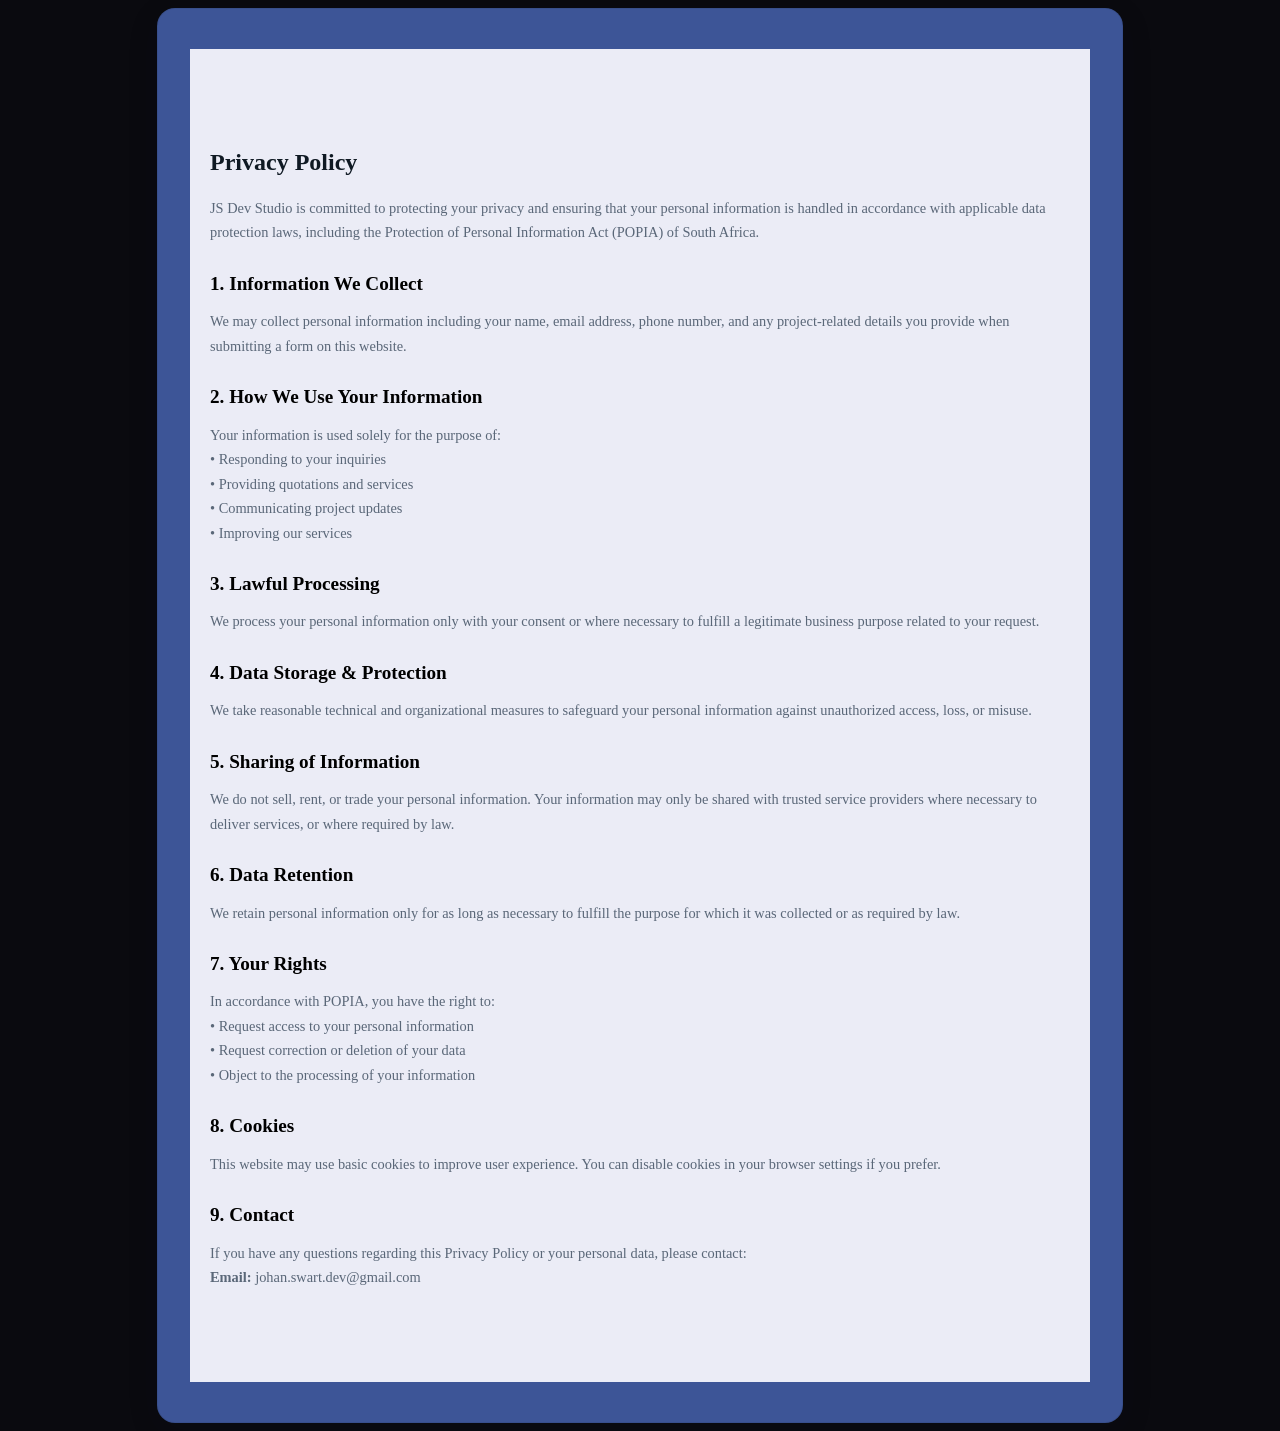
<file: privacy/privacy.html>
<!DOCTYPE html>
<html lang="en">
<head>
  <meta charset="UTF-8" />
  <meta name="viewport" content="width=device-width, initial-scale=1.0" />
  <link rel="stylesheet" href="../css/style.css" />
</head>
<body>
<section id="privacy" class="legal-container">
    <div class="legal-section">
      <h2>Privacy Policy</h2>
      <p>
        JS Dev Studio is committed to protecting your privacy and ensuring that your personal information is handled in accordance with applicable data protection laws, including the Protection of Personal Information Act (POPIA) of South Africa.
      </p>

      <h3>1. Information We Collect</h3>
      <p>
        We may collect personal information including your name, email address, phone number, and any project-related details you provide when submitting a form on this website.
      </p>

      <h3>2. How We Use Your Information</h3>
      <p>
        Your information is used solely for the purpose of:
       <br>• Responding to your inquiries
       <br>• Providing quotations and services
       <br>• Communicating project updates
       <br>• Improving our services
      </p>

      <h3>3. Lawful Processing</h3>
      <p>
        We process your personal information only with your consent or where necessary to fulfill a legitimate business purpose related to your request.
      </p>

      <h3>4. Data Storage & Protection</h3>
      <p>
        We take reasonable technical and organizational measures to safeguard your personal information against unauthorized access, loss, or misuse.
      </p>

      <h3>5. Sharing of Information</h3>
      <p>
        We do not sell, rent, or trade your personal information. Your information may only be shared with trusted service providers where necessary to deliver services, or where required by law.
      </p>

      <h3>6. Data Retention</h3>
      <p>
        We retain personal information only for as long as necessary to fulfill the purpose for which it was collected or as required by law.
      </p>

      <h3>7. Your Rights</h3>
      <p>
        In accordance with POPIA, you have the right to:
       <br>• Request access to your personal information
       <br>• Request correction or deletion of your data
       <br>• Object to the processing of your information
      </p>

      <h3>8. Cookies</h3>
      <p>
        This website may use basic cookies to improve user experience. You can disable cookies in your browser settings if you prefer.
      </p>

      <h3>9. Contact</h3>
      <p>
        If you have any questions regarding this Privacy Policy or your personal data, please contact:
       <br><strong>Email:</strong> johan.swart.dev@gmail.com
      </p>

    </div>
  </section>

</body>
</html>
</file>
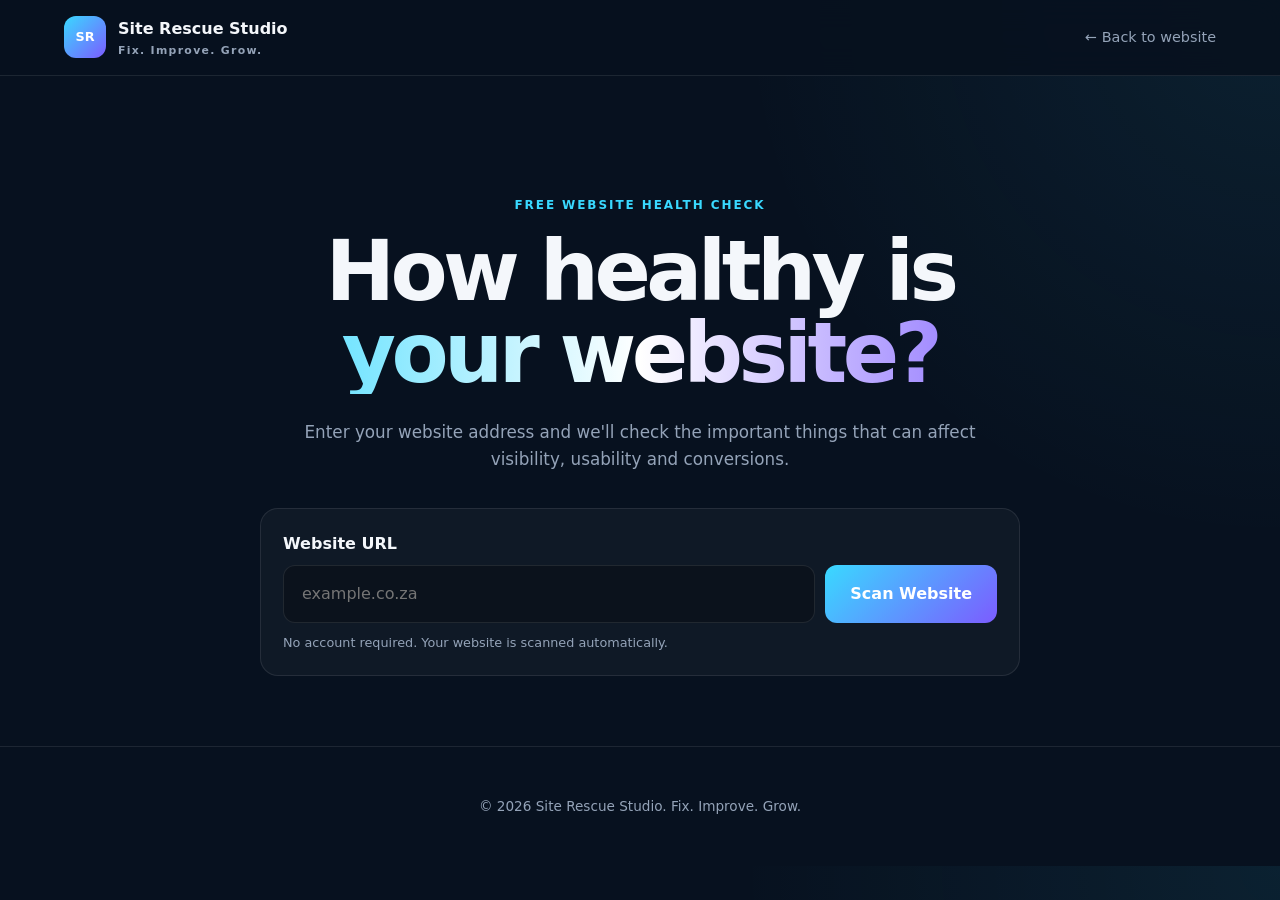
<file: Site Rescue Studio/scanner.html>
<!DOCTYPE html>
<html lang="en">
<head>
  <meta charset="UTF-8">

  <meta
    name="viewport"
    content="width=device-width, initial-scale=1.0"
  >

  <title>Free Website Health Check | Site Rescue Studio</title>

  <meta
    name="description"
    content="Run a free website health check with Site Rescue Studio. Discover SEO, mobile, accessibility, technical and business website issues."
  >

  <link
    rel="stylesheet"
    href="css/scanner.css"
  >
</head>

<body>

  <header class="scanner-header">

    <a
      href="index.html"
      class="brand"
    >
      <span class="brand-mark">SR</span>

      <span>
        Site Rescue Studio
        <small>Fix. Improve. Grow.</small>
      </span>
    </a>

    <a
      href="index.html"
      class="back-link"
    >
      ← Back to website
    </a>

  </header>


  <main>

    <section class="scanner-hero">

      <div class="eyebrow">
        FREE WEBSITE HEALTH CHECK
      </div>

      <h1>
        How healthy is
        <span>your website?</span>
      </h1>

      <p>
        Enter your website address and we'll check
        the important things that can affect
        visibility, usability and conversions.
      </p>


      <form
        id="scannerForm"
        class="scanner-form"
      >

        <label for="websiteUrl">
          Website URL
        </label>

        <div class="url-row">

          <input
            id="websiteUrl"
            name="websiteUrl"
            type="text"
            placeholder="example.co.za"
            autocomplete="url"
            required
          >

          <button
            type="submit"
            id="scanButton"
          >
            <span id="scanButtonText">
              Scan Website
            </span>

            <span
              id="scanSpinner"
              class="spinner"
              hidden
            ></span>
          </button>

        </div>

        <p class="form-note">
          No account required. Your website is scanned
          automatically.
        </p>

      </form>


      <div
        id="scannerError"
        class="scanner-error"
        hidden
      ></div>

    </section>


    <section
      id="results"
      class="results"
      hidden
    >

      <div class="results-header">

        <div>

          <div class="eyebrow">
            SCAN COMPLETE
          </div>

          <h2>
            Website Health Report
          </h2>

          <p id="scannedUrl"></p>

        </div>

        <button
          id="newScanButton"
          class="secondary-button"
        >
          Scan Another Website
        </button>

      </div>


      <div class="score-grid">

        <article class="score-card overall">

          <div class="score-label">
            Overall
          </div>

          <div
            id="overallScore"
            class="score-number"
          >
            —
          </div>

          <div
            id="overallLabel"
            class="score-status"
          >
            —
          </div>

        </article>


        <article class="score-card">

          <div class="score-label">
            SEO
          </div>

          <div
            id="seoScore"
            class="score-number"
          >
            —
          </div>

        </article>


        <article class="score-card">

          <div class="score-label">
            Mobile
          </div>

          <div
            id="mobileScore"
            class="score-number"
          >
            —
          </div>

        </article>


        <article class="score-card">

          <div class="score-label">
            Accessibility
          </div>

          <div
            id="accessibilityScore"
            class="score-number"
          >
            —
          </div>

        </article>


        <article class="score-card">

          <div class="score-label">
            Technical
          </div>

          <div
            id="technicalScore"
            class="score-number"
          >
            —
          </div>

        </article>


        <article class="score-card">

          <div class="score-label">
            Business
          </div>

          <div
            id="businessScore"
            class="score-number"
          >
            —
          </div>

        </article>


        <article class="score-card">

            <div class="score-label">
              Performance
            </div>
          
            <div
              id="performanceScore"
              class="score-number"
            >
              —
            </div>
          
        </article>

      </div>


      <section class="issues-section">

        <div class="section-heading">

          <div class="eyebrow">
            PRIORITY FINDINGS
          </div>

          <h2>
            What should be fixed?
          </h2>

        </div>

        <div
          id="issuesList"
          class="issues-list"
        ></div>

      </section>

      <section
        id="recommendationsSection"
        class="scanner-section recommendations-section"
        hidden
      >
        <div class="section-label">
          SITE RESCUE RECOMMENDATIONS
        </div>

        <h2 class="section-title">
          What should you do next?
        </h2>

        <p class="section-text">
          Based on the results of your website health check,
          we've identified practical improvements that can
          strengthen your website's visibility, usability
          and ability to generate enquiries.
        </p>

        <div
          id="recommendationsList"
          class="recommendations-list"
        ></div>
      </section>

      <div
        class="report-action"
        id="reportAction"
        hidden
      >

        <button
          type="button"
          id="downloadReportButton"
          class="primary-button"
        >

          <span id="downloadReportText">
            Download Website Rescue Report
          </span>

          <span
            id="downloadReportSpinner"
            hidden
          >
            Generating Report...
          </span>

        </button>

        <p class="report-note">
          Get a professional summary of your website health,
          findings and recommended improvements.
        </p>

      </div>


      <section class="details-section">

        <div class="section-heading">

          <div class="eyebrow">
            DETAILED CHECKS
          </div>

          <h2>
            Website health breakdown
          </h2>

        </div>


        <div
          id="checkSections"
          class="check-sections"
        ></div>

        <div
          id="performanceDetails"
          class="performance-details"
        ></div>

      </section>


      <section class="business-cta">

        <div>

          <div class="eyebrow">
            NEED HELP?
          </div>

          <h2>
            We can fix the problems for you.
          </h2>

          <p>
            Your free scan identifies the problems.
            Site Rescue Studio can help turn those
            findings into a faster, clearer and
            more effective website.
          </p>

        </div>

        <a
          href="index.html#contact"
          class="primary-button"
        >
          Request Website Rescue
        </a>

      </section>

    </section>

  </main>


  <footer>

    <p>
      © 2026 Site Rescue Studio.
      Fix. Improve. Grow.
    </p>

  </footer>


  <script src="js/scanner.js"></script>

</body>
</html>
</file>
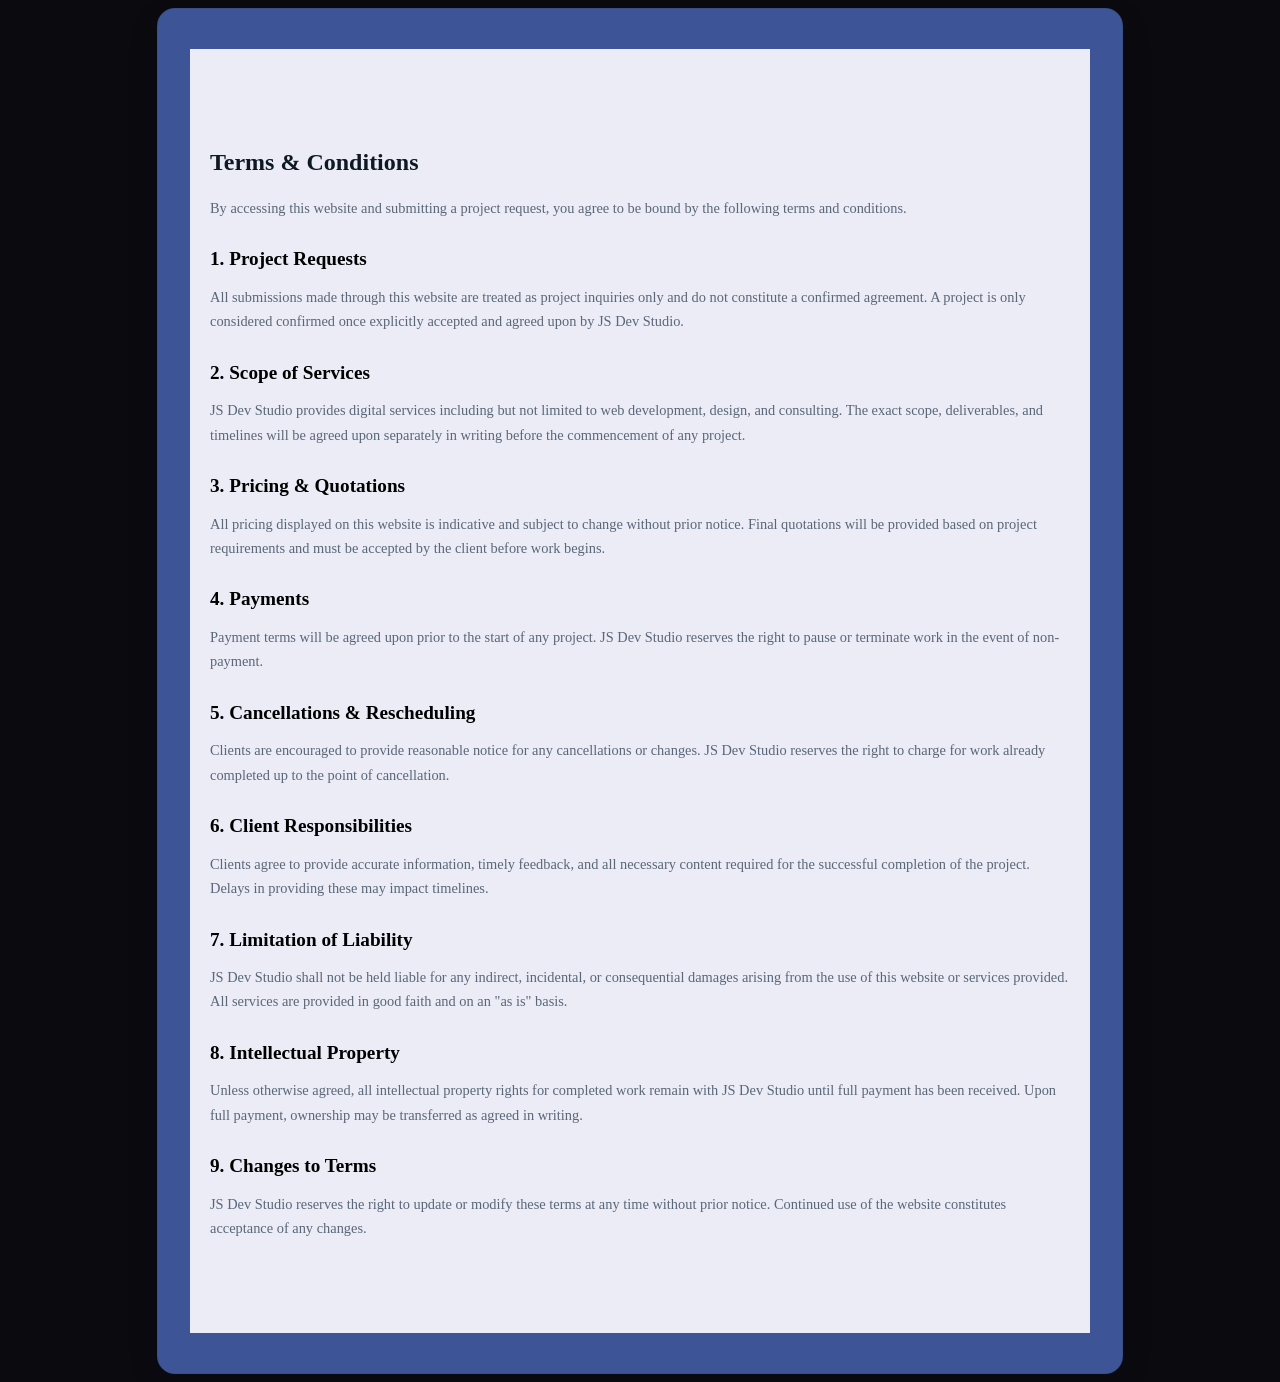
<file: terms/terms.html>
<!DOCTYPE html>
<html lang="en">
<head>
  <meta charset="UTF-8" />
  <meta name="viewport" content="width=device-width, initial-scale=1.0" />
  <link rel="stylesheet" href="../css/style.css" />
</head>
<body>
<section id="terms" class="legal-container">
  <div class="legal-section ">
    <h2>Terms & Conditions</h2>
    <p>
      By accessing this website and submitting a project request, you agree to be bound by the following terms and conditions.
    </p>

    <h3>1. Project Requests</h3>
    <p>
      All submissions made through this website are treated as project inquiries only and do not constitute a confirmed agreement. A project is only considered confirmed once explicitly accepted and agreed upon by JS Dev Studio.
    </p>

    <h3>2. Scope of Services</h3>
    <p>
      JS Dev Studio provides digital services including but not limited to web development, design, and consulting. The exact scope, deliverables, and timelines will be agreed upon separately in writing before the commencement of any project.
    </p>

    <h3>3. Pricing & Quotations</h3>
    <p>
      All pricing displayed on this website is indicative and subject to change without prior notice. Final quotations will be provided based on project requirements and must be accepted by the client before work begins.
    </p>

    <h3>4. Payments</h3>
    <p>
      Payment terms will be agreed upon prior to the start of any project. JS Dev Studio reserves the right to pause or terminate work in the event of non-payment.
    </p>

    <h3>5. Cancellations & Rescheduling</h3>
    <p>
      Clients are encouraged to provide reasonable notice for any cancellations or changes. JS Dev Studio reserves the right to charge for work already completed up to the point of cancellation.
    </p>

    <h3>6. Client Responsibilities</h3>
    <p>
      Clients agree to provide accurate information, timely feedback, and all necessary content required for the successful completion of the project. Delays in providing these may impact timelines.
    </p>

    <h3>7. Limitation of Liability</h3>
    <p>
      JS Dev Studio shall not be held liable for any indirect, incidental, or consequential damages arising from the use of this website or services provided. All services are provided in good faith and on an "as is" basis.
    </p>

    <h3>8. Intellectual Property</h3>
    <p>
      Unless otherwise agreed, all intellectual property rights for completed work remain with JS Dev Studio until full payment has been received. Upon full payment, ownership may be transferred as agreed in writing.
    </p>

    <h3>9. Changes to Terms</h3>
    <p>
      JS Dev Studio reserves the right to update or modify these terms at any time without prior notice. Continued use of the website constitutes acceptance of any changes.
    </p>

  </div>
</section>

</body>
</html>
</file>
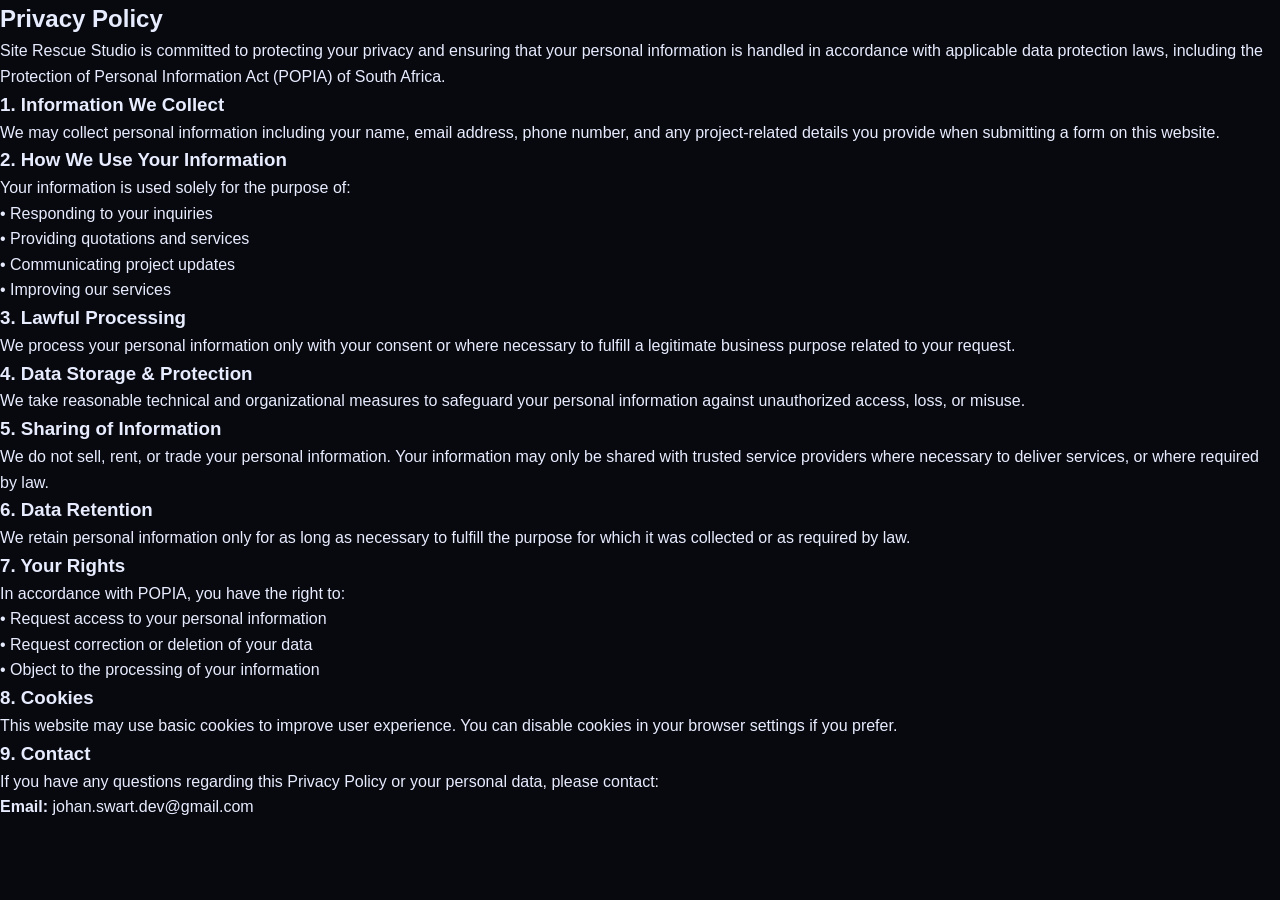
<file: Site Rescue Studio/privacy/privacy.html>
<!DOCTYPE html>
<html lang="en">
<head>
  <meta charset="UTF-8" />
  <meta name="viewport" content="width=device-width, initial-scale=1.0" />
  <link rel="stylesheet" href="../css/style.css" />
</head>
<body>
<section id="privacy" class="legal-container">
    <div class="legal-section">
      <h2>Privacy Policy</h2>
      <p>
        Site Rescue Studio is committed to protecting your privacy and ensuring that your personal information is handled in accordance with applicable data protection laws, including the Protection of Personal Information Act (POPIA) of South Africa.
      </p>

      <h3>1. Information We Collect</h3>
      <p>
        We may collect personal information including your name, email address, phone number, and any project-related details you provide when submitting a form on this website.
      </p>

      <h3>2. How We Use Your Information</h3>
      <p>
        Your information is used solely for the purpose of:
       <br>• Responding to your inquiries
       <br>• Providing quotations and services
       <br>• Communicating project updates
       <br>• Improving our services
      </p>

      <h3>3. Lawful Processing</h3>
      <p>
        We process your personal information only with your consent or where necessary to fulfill a legitimate business purpose related to your request.
      </p>

      <h3>4. Data Storage & Protection</h3>
      <p>
        We take reasonable technical and organizational measures to safeguard your personal information against unauthorized access, loss, or misuse.
      </p>

      <h3>5. Sharing of Information</h3>
      <p>
        We do not sell, rent, or trade your personal information. Your information may only be shared with trusted service providers where necessary to deliver services, or where required by law.
      </p>

      <h3>6. Data Retention</h3>
      <p>
        We retain personal information only for as long as necessary to fulfill the purpose for which it was collected or as required by law.
      </p>

      <h3>7. Your Rights</h3>
      <p>
        In accordance with POPIA, you have the right to:
       <br>• Request access to your personal information
       <br>• Request correction or deletion of your data
       <br>• Object to the processing of your information
      </p>

      <h3>8. Cookies</h3>
      <p>
        This website may use basic cookies to improve user experience. You can disable cookies in your browser settings if you prefer.
      </p>

      <h3>9. Contact</h3>
      <p>
        If you have any questions regarding this Privacy Policy or your personal data, please contact:
       <br><strong>Email:</strong> johan.swart.dev@gmail.com
      </p>

    </div>
  </section>

</body>
</html>
</file>
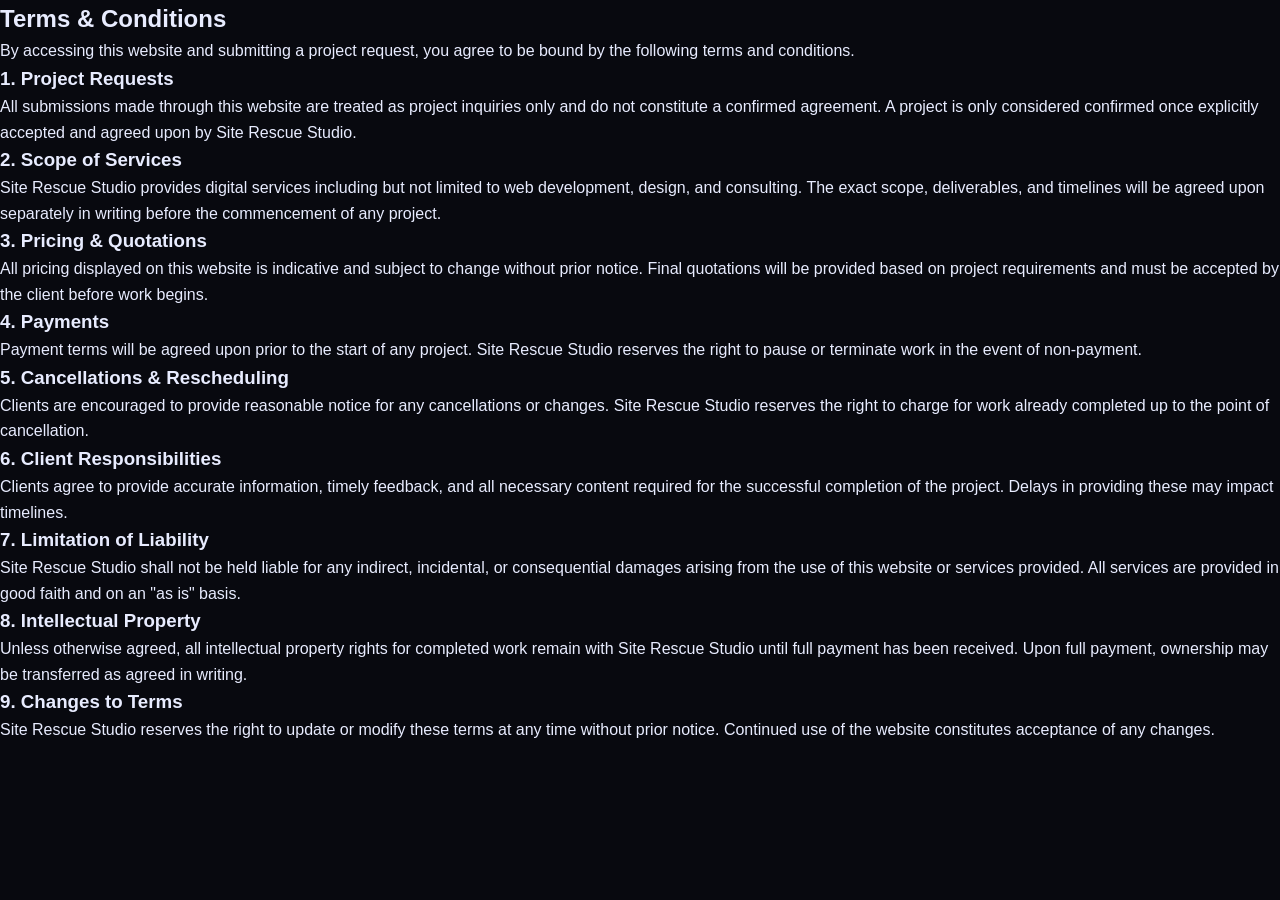
<file: Site Rescue Studio/terms/terms.html>
<!DOCTYPE html>
<html lang="en">
<head>
  <meta charset="UTF-8" />
  <meta name="viewport" content="width=device-width, initial-scale=1.0" />
  <link rel="stylesheet" href="../css/style.css" />
</head>
<body>
<section id="terms" class="legal-container">
  <div class="legal-section ">
    <h2>Terms & Conditions</h2>
    <p>
      By accessing this website and submitting a project request, you agree to be bound by the following terms and conditions.
    </p>

    <h3>1. Project Requests</h3>
    <p>
      All submissions made through this website are treated as project inquiries only and do not constitute a confirmed agreement. A project is only considered confirmed once explicitly accepted and agreed upon by Site Rescue Studio.
    </p>

    <h3>2. Scope of Services</h3>
    <p>
      Site Rescue Studio provides digital services including but not limited to web development, design, and consulting. The exact scope, deliverables, and timelines will be agreed upon separately in writing before the commencement of any project.
    </p>

    <h3>3. Pricing & Quotations</h3>
    <p>
      All pricing displayed on this website is indicative and subject to change without prior notice. Final quotations will be provided based on project requirements and must be accepted by the client before work begins.
    </p>

    <h3>4. Payments</h3>
    <p>
      Payment terms will be agreed upon prior to the start of any project. Site Rescue Studio reserves the right to pause or terminate work in the event of non-payment.
    </p>

    <h3>5. Cancellations & Rescheduling</h3>
    <p>
      Clients are encouraged to provide reasonable notice for any cancellations or changes. Site Rescue Studio reserves the right to charge for work already completed up to the point of cancellation.
    </p>

    <h3>6. Client Responsibilities</h3>
    <p>
      Clients agree to provide accurate information, timely feedback, and all necessary content required for the successful completion of the project. Delays in providing these may impact timelines.
    </p>

    <h3>7. Limitation of Liability</h3>
    <p>
      Site Rescue Studio shall not be held liable for any indirect, incidental, or consequential damages arising from the use of this website or services provided. All services are provided in good faith and on an "as is" basis.
    </p>

    <h3>8. Intellectual Property</h3>
    <p>
      Unless otherwise agreed, all intellectual property rights for completed work remain with Site Rescue Studio until full payment has been received. Upon full payment, ownership may be transferred as agreed in writing.
    </p>

    <h3>9. Changes to Terms</h3>
    <p>
      Site Rescue Studio reserves the right to update or modify these terms at any time without prior notice. Continued use of the website constitutes acceptance of any changes.
    </p>

  </div>
</section>

</body>
</html>
</file>
<file: css/style.css>
:root {
  --bg:          #f7f7fdef;
  --dark-bg:     #0a0a0f;
  --surface:     #ffffff;
  --surface2:    #f0f4ff;
  --border:      rgba(0,0,0,0.08);
  --text:        #0f1923;
  --text-muted:  #5a6778;
  --text-inv:    #ffffff;
  --neon:        #5e86ee9d;
  --card-shadow: 0 8px 32px rgba(10,22,40,0.10);
  --card-hover:  0 20px 50px rgba(10,22,40,0.18);
  --radius:      12px;
  --radius-lg:   18px;
  --transition:  0.3s cubic-bezier(0.4,0,0.2,1);
}

body {
    background: var(--dark-bg);
}

.legal-section {
  padding: 80px 20px;
  background: var(--bg);
}

.legal-container {
  max-width: 900px;
  margin: auto;
  background: var(--neon);
  border: 1px solid var(--border);
  border-radius: var(--radius-lg);
  padding: 40px 32px;
  box-shadow: var(--card-shadow);
}

.legal-container h2 {
  margin-bottom: 20px;
  color: var(--text);
}

.legal-container h3 {
  margin-top: 28px;
  margin-bottom: 10px;
  font-size: 1.2rem;
  color: var(--blue);
}

.legal-container p {
  font-size: 0.9rem;
  color: var(--text-muted);
  line-height: 1.7;
  margin-bottom: 12px;
}

.legal-container ul {
  margin: 10px 0 20px;
  padding-left: 18px;
}

.legal-container li {
  font-size: 0.9rem;
  color: var(--text-muted);
  margin-bottom: 6px;
}

.legal-container a {
  color: var(--blue);
  font-weight: 500;
}

.legal-container a:hover {
  text-decoration: underline;
}

/* Dark Mode */
.dark .legal-container {
  background: var(--surface);
}
</file>
<file: Site Rescue Studio/css/scanner.css>
:root {
  --bg: #07111f;
  --surface: #0d1a2b;
  --surface-2: #122238;
  --border: rgba(255,255,255,0.09);

  --text: #f4f7fb;
  --muted: #94a3b8;

  --accent: #39d9ff;
  --accent-2: #7c5cff;

  --success: #36d399;
  --warning: #fbbf24;
  --danger: #fb7185;

  --radius: 18px;
}

* {
  box-sizing: border-box;
}

html {
  scroll-behavior: smooth;
}

body {
  margin: 0;
  background:
    radial-gradient(
      circle at top right,
      rgba(57,217,255,0.08),
      transparent 35%
    ),
    var(--bg);

  color: var(--text);

  font-family:
    Inter,
    system-ui,
    -apple-system,
    BlinkMacSystemFont,
    "Segoe UI",
    sans-serif;

  line-height: 1.6;
}

a {
  color: inherit;
  text-decoration: none;
}

.scanner-header {
  min-height: 76px;

  display: flex;
  align-items: center;
  justify-content: space-between;

  padding:
    0
    clamp(20px, 5vw, 70px);

  border-bottom: 1px solid var(--border);

  background: rgba(7,17,31,0.9);

  backdrop-filter: blur(15px);
}

.brand {
  display: flex;
  align-items: center;
  gap: 12px;

  font-weight: 800;
}

.brand small {
  display: block;

  color: var(--muted);

  font-size: 0.68rem;

  letter-spacing: 0.12em;
}

.brand-mark {
  width: 42px;
  height: 42px;

  display: grid;
  place-items: center;

  border-radius: 12px;

  background:
    linear-gradient(
      135deg,
      var(--accent),
      var(--accent-2)
    );

  color: white;

  font-size: 0.8rem;
}

.back-link {
  color: var(--muted);

  font-size: 0.9rem;

  transition: 0.2s ease;
}

.back-link:hover {
  color: var(--text);
}

main {
  width: min(1180px, 92%);

  margin: 0 auto;
}

.scanner-hero {
  text-align: center;

  padding:
    clamp(70px, 10vw, 120px)
    0
    70px;
}

.eyebrow {
  color: var(--accent);

  font-size: 0.75rem;

  font-weight: 800;

  letter-spacing: 0.16em;
}

.scanner-hero h1 {
  max-width: 850px;

  margin:
    16px
    auto;

  font-size:
    clamp(2.5rem, 7vw, 5.2rem);

  line-height: 0.98;

  letter-spacing: -0.055em;
}

.scanner-hero h1 span {
  display: block;

  background:
    linear-gradient(
      90deg,
      var(--accent),
      #ffffff,
      var(--accent-2)
    );

  -webkit-background-clip: text;
  background-clip: text;

  color: transparent;
}

.scanner-hero > p {
  max-width: 680px;

  margin: 25px auto 35px;

  color: var(--muted);

  font-size: 1.05rem;
}

.scanner-form {
  max-width: 760px;

  margin: 0 auto;

  text-align: left;

  padding: 22px;

  background:
    rgba(255,255,255,0.035);

  border:
    1px solid var(--border);

  border-radius: var(--radius);
}

.scanner-form label {
  display: block;

  margin-bottom: 8px;

  font-weight: 700;
}

.url-row {
  display: flex;

  gap: 10px;
}

.url-row input {
  flex: 1;

  min-width: 0;

  height: 58px;

  padding: 0 18px;

  border:
    1px solid var(--border);

  border-radius: 12px;

  background:
    rgba(0,0,0,0.25);

  color: var(--text);

  font: inherit;

  outline: none;
}

.url-row input:focus {
  border-color: var(--accent);

  box-shadow:
    0 0 0 3px
    rgba(57,217,255,0.1);
}

.url-row button,
.primary-button {
  min-height: 58px;

  padding: 0 25px;

  border: 0;

  border-radius: 12px;

  background:
    linear-gradient(
      135deg,
      var(--accent),
      var(--accent-2)
    );

  color: white;

  font: inherit;

  font-weight: 800;

  cursor: pointer;
}

.url-row button {
  min-width: 170px;
}

.url-row button:disabled {
  opacity: 0.65;

  cursor: wait;
}

.form-note {
  margin:
    10px 0
    0;

  color: var(--muted);

  font-size: 0.8rem;
}

.spinner {
  display: inline-block;

  width: 17px;
  height: 17px;

  margin-left: 8px;

  border:
    2px solid
    rgba(255,255,255,0.35);

  border-top-color: white;

  border-radius: 50%;

  animation:
    spin 0.7s linear infinite;

  vertical-align: middle;
}

@keyframes spin {
  to {
    transform: rotate(360deg);
  }
}

.scanner-error {
  max-width: 760px;

  margin: 18px auto 0;

  padding: 15px 18px;

  border:
    1px solid
    rgba(251,113,133,0.35);

  border-radius: 12px;

  background:
    rgba(251,113,133,0.08);

  color: #fecdd3;
}

.results {
  padding-bottom: 90px;
}

.results-header {
  display: flex;

  justify-content: space-between;

  align-items: flex-end;

  gap: 30px;

  margin-bottom: 30px;
}

.results-header h2,
.section-heading h2 {
  margin:
    7px 0
    0;

  font-size:
    clamp(1.8rem, 4vw, 2.8rem);

  line-height: 1.05;
}

#scannedUrl {
  margin: 10px 0 0;

  color: var(--muted);

  word-break: break-all;
}

.secondary-button {
  padding: 12px 18px;

  border:
    1px solid var(--border);

  border-radius: 10px;

  background:
    rgba(255,255,255,0.04);

  color: var(--text);

  cursor: pointer;
}

.score-grid {
  display: grid;

  grid-template-columns:
    repeat(6, 1fr);

  gap: 14px;
}

.score-card {
  min-height: 150px;

  padding: 20px;

  border:
    1px solid var(--border);

  border-radius: var(--radius);

  background:
    linear-gradient(
      145deg,
      rgba(255,255,255,0.055),
      rgba(255,255,255,0.02)
    );
}

.score-card.overall {
  grid-column: span 2;

  background:
    linear-gradient(
      145deg,
      rgba(57,217,255,0.13),
      rgba(124,92,255,0.09)
    );
}

.score-label {
  color: var(--muted);

  font-size: 0.78rem;

  text-transform: uppercase;

  letter-spacing: 0.1em;

  font-weight: 800;
}

.score-number {
  margin-top: 10px;

  font-size: 3rem;

  font-weight: 900;

  line-height: 1;
}

.score-status {
  margin-top: 10px;

  color: var(--accent);

  font-weight: 700;
}

.issues-section,
.details-section {
  margin-top: 70px;
}

.section-heading {
  margin-bottom: 25px;
}

.issues-list {
  display: grid;

  gap: 12px;
}

.issue {
  display: flex;

  align-items: flex-start;

  gap: 15px;

  padding: 18px;

  border:
    1px solid var(--border);

  border-radius: 14px;

  background:
    rgba(255,255,255,0.025);
}

.issue-icon {
  width: 34px;
  height: 34px;

  flex: 0 0 34px;

  display: grid;
  place-items: center;

  border-radius: 10px;

  font-weight: 900;
}

.issue.fail .issue-icon {
  background:
    rgba(251,113,133,0.12);

  color: var(--danger);
}

.issue.warning .issue-icon {
  background:
    rgba(251,191,36,0.12);

  color: var(--warning);
}

.issue h3 {
  margin: 0 0 3px;

  font-size: 1rem;
}

.issue p {
  margin: 0;

  color: var(--muted);

  font-size: 0.9rem;
}

.check-sections {
  display: grid;

  gap: 25px;
}

.check-section {
  padding: 25px;

  border:
    1px solid var(--border);

  border-radius: var(--radius);

  background:
    rgba(255,255,255,0.025);
}

.check-section h3 {
  margin-top: 0;
}

.check {
  display: flex;

  justify-content: space-between;

  align-items: center;

  gap: 20px;

  padding:
    15px 0;

  border-top:
    1px solid var(--border);
}

.check-info strong {
  display: block;
}

.check-info span {
  display: block;

  margin-top: 3px;

  color: var(--muted);

  font-size: 0.85rem;
}

.check-status {
  flex-shrink: 0;

  padding:
    5px 10px;

  border-radius: 999px;

  font-size: 0.72rem;

  font-weight: 800;

  text-transform: uppercase;
}

.check-status.pass {
  background:
    rgba(54,211,153,0.1);

  color: var(--success);
}

.check-status.warning {
  background:
    rgba(251,191,36,0.1);

  color: var(--warning);
}

.check-status.fail {
  background:
    rgba(251,113,133,0.1);

  color: var(--danger);
}

.business-cta {
  display: flex;

  align-items: center;

  justify-content: space-between;

  gap: 30px;

  margin-top: 70px;

  padding: 35px;

  border:
    1px solid var(--border);

  border-radius: var(--radius);

  background:
    linear-gradient(
      135deg,
      rgba(57,217,255,0.08),
      rgba(124,92,255,0.08)
    );
}

.business-cta h2 {
  margin: 7px 0;

  font-size: 1.8rem;
}

.business-cta p {
  max-width: 650px;

  margin: 0;

  color: var(--muted);
}

footer {
  padding: 35px 20px;

  border-top:
    1px solid var(--border);

  color: var(--muted);

  text-align: center;

  font-size: 0.85rem;
}

[hidden] {
  display: none !important;
}

@media (max-width: 900px) {

  .score-grid {
    grid-template-columns:
      repeat(3, 1fr);
  }

  .score-card.overall {
    grid-column: span 3;
  }

}

@media (max-width: 650px) {

  .scanner-header {
    min-height: 68px;
  }

  .back-link {
    display: none;
  }

  .url-row {
    flex-direction: column;
  }

  .url-row button {
    width: 100%;
  }

  .score-grid {
    grid-template-columns:
      repeat(2, 1fr);
  }

  .score-card.overall {
    grid-column: span 2;
  }

  .results-header,
  .business-cta {
    flex-direction: column;

    align-items: stretch;
  }

  .check {
    align-items: flex-start;

    flex-direction: column;
  }

  .recommendations-section {
  margin-top: 3rem;
}

.recommendations-list {
  display: grid;
  gap: 1rem;
  margin-top: 1.5rem;
}

.recommendation-card {
  padding: 1.5rem;
  border: 1px solid rgba(255, 255, 255, 0.1);
  border-radius: 16px;
  background: rgba(255, 255, 255, 0.03);
}

.recommendation-header {
  margin-bottom: 1.25rem;
}

.recommendation-header h3 {
  margin: 0.5rem 0 0;
}

.recommendation-severity {
  display: inline-block;
  font-size: 0.75rem;
  font-weight: 700;
  letter-spacing: 0.08em;
}

.recommendation-content {
  display: grid;
  gap: 1rem;
}

.recommendation-block strong {
  display: block;
  margin-bottom: 0.35rem;
}

.recommendation-block p {
  margin: 0;
  line-height: 1.6;
}

.recommendation-service {
  display: flex;
  flex-wrap: wrap;
  gap: 0.5rem;
  align-items: center;
  padding-top: 1rem;
  margin-top: 0.5rem;
  border-top: 1px solid rgba(255, 255, 255, 0.08);
}

.recommendation-service span {
  opacity: 0.7;
}

.recommendation-high {
  border-color: rgba(255, 100, 100, 0.35);
}

.recommendation-medium {
  border-color: rgba(255, 200, 80, 0.25);
}

.recommendation-low {
  border-color: rgba(100, 180, 255, 0.25);
}

.report-action {
  margin-top: 2rem;
  padding: 1.5rem;
  text-align: center;
  border-radius: 16px;
  border: 1px solid rgba(255, 255, 255, 0.1);
}

.report-action button {
  cursor: pointer;
}

.report-note {
  margin: 0.75rem 0 0;
  font-size: 0.9rem;
  opacity: 0.7;
}

.report-action button:disabled {
  cursor: wait;
  opacity: 0.7;
}

}
</file>
<file: Site Rescue Studio/css/style.css>
/* =========================================================
   SITE RESCUE STUDIO
   Main stylesheet
   ========================================================= */


/* =========================================================
   RESET
   ========================================================= */

   * {
    margin: 0;
    padding: 0;
    box-sizing: border-box;
}


html {
    scroll-behavior: smooth;
    scroll-padding-top: 90px;
}


body {
    font-family:
        Inter,
        "Segoe UI",
        Roboto,
        Arial,
        sans-serif;

    background: #08090f;
    color: #e8ecff;

    overflow-x: hidden;

    line-height: 1.6;
}


body.contact-open {
    overflow: hidden;
}


img {
    max-width: 100%;
    display: block;
}


button,
input,
textarea,
select {
    font: inherit;
}


button {
    cursor: pointer;
}


a {
    color: inherit;
}


::selection {
    background: #00e5ff;
    color: #08090f;
}


/* =========================================================
   VARIABLES
   ========================================================= */

:root {

    --bg:
        #08090f;

    --bg-soft:
        #0d0f18;

    --card:
        #111421;

    --card-light:
        #161a29;

    --cyan:
        #00e5ff;

    --blue:
        #4f7cff;

    --purple:
        #a855f7;

    --pink:
        #ff3bd4;

    --text:
        #f2f5ff;

    --muted:
        #a8b0c8;

    --muted-dark:
        #747d98;

    --border:
        rgba(255, 255, 255, 0.09);

    --border-bright:
        rgba(0, 229, 255, 0.28);

    --gradient:
        linear-gradient(
            135deg,
            var(--cyan),
            var(--blue),
            var(--purple)
        );

    --gradient-text:
        linear-gradient(
            135deg,
            #00e5ff,
            #7c9cff,
            #d46bff
        );

    --shadow:
        0 20px 70px rgba(0, 0, 0, 0.35);

    --shadow-cyan:
        0 20px 70px rgba(0, 229, 255, 0.16);

    --radius:
        18px;

    --radius-lg:
        28px;

    --container:
        1180px;

    --transition:
        0.3s ease;

}


/* =========================================================
   UTILITIES
   ========================================================= */

.container {
    width: min(
        calc(100% - 40px),
        var(--container)
    );

    margin-inline: auto;
}


.sr-only {
    position: absolute;
    width: 1px;
    height: 1px;
    padding: 0;
    margin: -1px;
    overflow: hidden;
    clip: rect(0, 0, 0, 0);
    white-space: nowrap;
    border: 0;
}


.section-label {
    display: inline-block;

    margin-bottom: 1rem;

    color: var(--cyan);

    font-size: 0.78rem;
    font-weight: 800;

    letter-spacing: 0.16em;
    text-transform: uppercase;
}


.section-header {
    max-width: 800px;

    margin: 0 auto 4rem;

    text-align: center;
}


.section-title {
    font-size: clamp(
        2.2rem,
        5vw,
        3.6rem
    );

    line-height: 1.1;

    font-weight: 900;

    margin-bottom: 1rem;

    background: var(--gradient-text);

    -webkit-background-clip: text;
    background-clip: text;

    color: transparent;
}


.section-title.left {
    text-align: left;
}


.section-title span {
    display: block;
}


.section-subtitle {
    color: var(--muted);

    font-size: 1.08rem;

    max-width: 700px;

    margin-inline: auto;
}


/* =========================================================
   NAVIGATION
   ========================================================= */

.site-nav {

    position: fixed;

    top: 0;
    left: 0;
    right: 0;

    z-index: 1000;

    background:
        rgba(8, 9, 15, 0.88);

    border-bottom:
        1px solid
        rgba(0, 229, 255, 0.12);

    backdrop-filter:
        blur(18px);

}


.nav-container {

    width: min(
        calc(100% - 40px),
        var(--container)
    );

    min-height: 82px;

    margin-inline: auto;

    display: flex;

    align-items: center;

    justify-content: space-between;

    gap: 2rem;

}


.brand {

    display: flex;

    align-items: center;

    gap: 12px;

    text-decoration: none;

    flex-shrink: 0;

}


.logo-img {

    width: 48px;
    height: 48px;

    object-fit: contain;

}


.logo {

    display: flex;

    flex-direction: column;

    line-height: 0.9;

    font-size: 1.15rem;

    font-weight: 950;

    letter-spacing: 0.04em;

    background:
        var(--gradient-text);

    -webkit-background-clip: text;
    background-clip: text;

    color: transparent;

}


.logo small {

    font-size: 0.58rem;

    letter-spacing: 0.28em;

    margin-top: 5px;

    opacity: 0.85;

}


.nav-links {

    list-style: none;

    display: flex;

    align-items: center;

    gap: 1.7rem;

}


.nav-links a {

    position: relative;

    color: #cbd2e9;

    text-decoration: none;

    font-size: 0.9rem;

    font-weight: 650;

    transition:
        color var(--transition);

}


.nav-links a::after {

    content: "";

    position: absolute;

    left: 0;
    right: 0;

    bottom: -8px;

    height: 2px;

    background: var(--cyan);

    transform:
        scaleX(0);

    transform-origin:
        center;

    transition:
        transform var(--transition);

}


.nav-links a:hover {

    color: var(--cyan);

}


.nav-links a:hover::after {

    transform:
        scaleX(1);

}


/* =========================================================
   BUTTONS
   ========================================================= */

.cta-btn,
.btn-primary,
.btn-outline,
.scanner-button,
.price-btn {

    border: 0;

    text-decoration: none;

    display: inline-flex;

    align-items: center;

    justify-content: center;

    font-weight: 800;

    transition:
        transform var(--transition),
        box-shadow var(--transition),
        background var(--transition);

}


.cta-btn {

    padding:
        0.8rem
        1.35rem;

    border-radius: 999px;

    color: #061017;

    background: var(--cyan);

    box-shadow:
        0 0 28px
        rgba(0, 229, 255, 0.22);

}


.cta-btn:hover {

    transform:
        translateY(-2px);

    box-shadow:
        0 0 40px
        rgba(0, 229, 255, 0.42);

}


.btn-primary,
.btn-outline {

    min-height: 54px;

    padding:
        0.9rem
        1.5rem;

    border-radius: 999px;

    font-size: 0.98rem;

}


.btn-primary {

    color: #061017;

    background: var(--cyan);

    box-shadow:
        0 12px 40px
        rgba(0, 229, 255, 0.24);

}


.btn-primary:hover {

    transform:
        translateY(-3px);

    box-shadow:
        0 18px 50px
        rgba(0, 229, 255, 0.38);

}


.btn-outline {

    color: var(--cyan);

    border:
        1px solid
        rgba(0, 229, 255, 0.5);

    background:
        rgba(0, 229, 255, 0.04);

}


.btn-outline:hover {

    transform:
        translateY(-3px);

    background:
        rgba(0, 229, 255, 0.09);

    border-color:
        var(--cyan);

}


/* =========================================================
   HERO
   ========================================================= */

.hero {

    min-height: 100vh;

    padding:
        150px 0 80px;

    position: relative;

    overflow: hidden;

    background:

        radial-gradient(
            circle at 20% 25%,
            rgba(0, 229, 255, 0.13),
            transparent 35%
        ),

        radial-gradient(
            circle at 80% 30%,
            rgba(168, 85, 247, 0.13),
            transparent 35%
        ),

        linear-gradient(
            180deg,
            #08090f,
            #0b0d17
        );

}


.hero::after {

    content: "";

    position: absolute;

    inset: 0;

    pointer-events: none;

    background-image:
        linear-gradient(
            rgba(255,255,255,0.018)
            1px,
            transparent 1px
        ),
        linear-gradient(
            90deg,
            rgba(255,255,255,0.018)
            1px,
            transparent 1px
        );

    background-size:
        50px 50px;

    mask-image:
        linear-gradient(
            to bottom,
            black,
            transparent
        );

}


.hero-glow {

    position: absolute;

    width: 400px;
    height: 400px;

    border-radius: 50%;

    filter:
        blur(80px);

    opacity: 0.22;

    pointer-events: none;

}


.hero-glow-one {

    background:
        var(--cyan);

    left: -180px;
    top: 20%;

}


.hero-glow-two {

    background:
        var(--purple);

    right: -180px;
    top: 30%;

}


.hero-container {

    width: min(
        calc(100% - 40px),
        1000px
    );

    margin-inline: auto;

    position: relative;

    z-index: 2;

    text-align: center;

}


.hero-badge {

    display: inline-flex;

    align-items: center;

    gap: 9px;

    padding:
        0.55rem
        0.9rem;

    border:
        1px solid
        rgba(0, 229, 255, 0.22);

    border-radius: 999px;

    background:
        rgba(0, 229, 255, 0.055);

    color:
        #b8f8ff;

    font-size: 0.78rem;

    font-weight: 750;

    letter-spacing: 0.04em;

    margin-bottom: 1.5rem;

}


.status-dot {

    width: 8px;
    height: 8px;

    border-radius: 50%;

    background:
        #43f5b1;

    box-shadow:
        0 0 15px
        rgba(67, 245, 177, 0.8);

}


.hero h1 {

    max-width: 950px;

    margin-inline: auto;

    font-size: clamp(
        3rem,
        7vw,
        6rem
    );

    line-height: 0.98;

    letter-spacing:
        -0.055em;

    font-weight: 950;

    color: #f5f7ff;

}


.hero h1 span {

    display: block;

    background:
        var(--gradient-text);

    -webkit-background-clip: text;
    background-clip: text;

    color: transparent;

}


.hero-text {

    max-width: 780px;

    margin:
        1.8rem auto 2rem;

    color:
        #b6bfd8;

    font-size: clamp(
        1rem,
        2vw,
        1.22rem
    );

}


.hero-btns {

    display: flex;

    justify-content: center;

    align-items: center;

    gap: 1rem;

    flex-wrap: wrap;

}


/* =========================================================
   HERO SCANNER
   ========================================================= */

.hero-scanner {

    max-width: 800px;

    margin:
        3rem auto 0;

    padding:
        1.6rem;

    text-align: left;

    background:
        rgba(17, 20, 33, 0.78);

    border:
        1px solid
        rgba(0, 229, 255, 0.2);

    border-radius:
        var(--radius-lg);

    box-shadow:
        var(--shadow-cyan);

    backdrop-filter:
        blur(18px);

}


.scanner-header {

    display: flex;

    align-items: center;

    justify-content: space-between;

    gap: 1rem;

    margin-bottom: 1.2rem;

}


.scanner-kicker {

    color:
        var(--cyan);

    font-size:
        0.72rem;

    font-weight:
        850;

    letter-spacing:
        0.16em;

}


.scanner-header h2 {

    margin-top:
        0.3rem;

    font-size:
        clamp(
            1.2rem,
            3vw,
            1.65rem
        );

}


.scanner-icon {

    width: 52px;
    height: 52px;

    display: grid;

    place-items: center;

    border-radius:
        15px;

    background:
        rgba(0, 229, 255, 0.08);

    border:
        1px solid
        rgba(0, 229, 255, 0.18);

    font-size: 1.5rem;

}


.scanner-form {

    display: grid;

    grid-template-columns:
        1fr
        auto;

    gap: 0.8rem;

}


.scanner-form input,
.scanner-main-form input {

    min-width: 0;

    width: 100%;

    height: 56px;

    padding:
        0 1rem;

    color:
        var(--text);

    background:
        rgba(255,255,255,0.045);

    border:
        1px solid
        rgba(255,255,255,0.12);

    border-radius:
        12px;

    outline: none;

    transition:
        border-color var(--transition),
        box-shadow var(--transition);

}


.scanner-form input:focus,
.scanner-main-form input:focus {

    border-color:
        var(--cyan);

    box-shadow:
        0 0 0 4px
        rgba(0,229,255,0.08);

}


.scanner-button {

    min-height: 56px;

    padding:
        0 1.25rem;

    border-radius:
        12px;

    background:
        var(--cyan);

    color:
        #061017;

}


.scanner-button:hover {

    transform:
        translateY(-2px);

}


.scanner-note {

    margin-top:
        0.75rem;

    color:
        var(--muted-dark);

    font-size:
        0.78rem;

}


/* =========================================================
   TRUST
   ========================================================= */

.hero-trust {

    display: flex;

    justify-content:
        center;

    flex-wrap: wrap;

    gap:
        0.75rem;

    margin-top:
        2.5rem;

}


.trust-item {

    display: inline-flex;

    align-items: center;

    gap: 0.5rem;

    padding:
        0.6rem
        0.8rem;

    border:
        1px solid
        var(--border);

    border-radius:
        999px;

    background:
        rgba(255,255,255,0.025);

    color:
        #aeb7d0;

    font-size:
        0.78rem;

}


.trust-item strong {

    color:
        var(--cyan);

}


/* =========================================================
   PROBLEM STRIP
   ========================================================= */

.problem-strip {

    padding:
        6rem 0;

    background:
        #0c0f18;

    border-top:
        1px solid
        var(--border);

    border-bottom:
        1px solid
        var(--border);

}


.problem-intro {

    max-width:
        720px;

    margin:
        0 auto 3rem;

    text-align:
        center;

}


.problem-intro h2 {

    font-size:
        clamp(
            2rem,
            5vw,
            3rem
        );

    margin-bottom:
        1rem;

}


.problem-intro p {

    color:
        var(--muted);

}


.problem-grid {

    display:
        grid;

    grid-template-columns:
        repeat(
            4,
            1fr
        );

    gap:
        1rem;

}


.problem-card {

    padding:
        1.5rem;

    border:
        1px solid
        var(--border);

    border-radius:
        var(--radius);

    background:
        rgba(255,255,255,0.025);

    transition:
        transform var(--transition),
        border-color var(--transition);

}


.problem-card:hover {

    transform:
        translateY(-5px);

    border-color:
        var(--border-bright);

}


.problem-card > span {

    font-size:
        2rem;

}


.problem-card h3 {

    margin:
        1rem 0 0.5rem;

}


.problem-card p {

    color:
        var(--muted);

    font-size:
        0.92rem;

}


/* =========================================================
   ABOUT
   ========================================================= */

.about {

    padding:
        8rem 0;

    background:
        var(--bg);

}


.two-column {

    display:
        grid;

    grid-template-columns:
        0.85fr
        1.15fr;

    gap:
        4rem;

    align-items:
        center;

}


.about-card {

    padding:
        2rem;

    background:
        var(--card);

    border:
        1px solid
        var(--border);

    border-radius:
        var(--radius-lg);

    box-shadow:
        var(--shadow);

}


.about-card p {

    color:
        var(--muted);

    margin-bottom:
        1.2rem;

}


.about-card p:last-child {

    margin-bottom:
        0;

}


/* =========================================================
   SCANNER SECTION
   ========================================================= */

.scanner-section {

    padding:
        8rem 0;

    background:
        linear-gradient(
            180deg,
            #0c0f18,
            #08090f
        );

}


.scanner-main-card {

    max-width:
        850px;

    margin:
        0 auto;

    padding:
        3rem;

    text-align:
        center;

    border:
        1px solid
        rgba(0,229,255,0.2);

    border-radius:
        var(--radius-lg);

    background:
        linear-gradient(
            135deg,
            rgba(0,229,255,0.055),
            rgba(168,85,247,0.055)
        );

    box-shadow:
        var(--shadow-cyan);

}


.scanner-main-icon {

    width:
        70px;

    height:
        70px;

    display:
        grid;

    place-items:
        center;

    margin:
        0 auto 1.3rem;

    border-radius:
        22px;

    background:
        rgba(0,229,255,0.08);

    border:
        1px solid
        rgba(0,229,255,0.2);

    font-size:
        2rem;

}


.scanner-main-card h3 {

    font-size:
        1.8rem;

    margin-bottom:
        0.6rem;

}


.scanner-main-card > p {

    max-width:
        650px;

    margin:
        0 auto 1.7rem;

    color:
        var(--muted);

}


.scanner-main-form {

    display:
        grid;

    grid-template-columns:
        1fr
        auto;

    gap:
        0.8rem;

    max-width:
        720px;

    margin:
        0 auto;

}


.scanner-features {

    display:
        flex;

    justify-content:
        center;

    flex-wrap:
        wrap;

    gap:
        1rem;

    margin-top:
        1.4rem;

    color:
        #aab5d2;

    font-size:
        0.82rem;

}


.scanner-message {

    min-height:
        30px;

    margin-top:
        1.2rem;

}


.scanner-message-loading {

    padding:
        0.9rem;

    border-radius:
        12px;

    background:
        rgba(0,229,255,0.06);

    border:
        1px solid
        rgba(0,229,255,0.14);

    color:
        #bdeff5;

}


.scanner-message-loading span {

    display:
        block;

    margin-top:
        0.2rem;

    color:
        var(--muted);

    font-size:
        0.85rem;

}


.scanner-message-error {

    color:
        #ff9d9d;

}


.scanner-preview {

    max-width:
        1000px;

    margin:
        2rem auto 0;

    display:
        grid;

    grid-template-columns:
        0.8fr
        1.2fr;

    gap:
        1.5rem;

    padding:
        1.5rem;

    border:
        1px solid
        var(--border);

    border-radius:
        var(--radius-lg);

    background:
        rgba(255,255,255,0.025);

}


.preview-score {

    display:
        flex;

    align-items:
        center;

    gap:
        1.3rem;

}


.score-circle {

    width:
        115px;

    height:
        115px;

    flex-shrink:
        0;

    display:
        flex;

    flex-direction:
        column;

    justify-content:
        center;

    align-items:
        center;

    border-radius:
        50%;

    border:
        7px solid
        var(--cyan);

    box-shadow:
        0 0 35px
        rgba(0,229,255,0.18);

}


.score-circle span {

    font-size:
        2.4rem;

    font-weight:
        900;

}


.score-circle small {

    color:
        var(--muted);

}


.preview-label {

    color:
        var(--cyan);

    font-size:
        0.7rem;

    font-weight:
        800;

    letter-spacing:
        0.12em;

}


.preview-score h3 {

    margin:
        0.25rem 0;

}


.preview-score p {

    color:
        var(--muted);

    font-size:
        0.85rem;

}


.preview-metrics {

    display:
        grid;

    grid-template-columns:
        repeat(
            5,
            1fr
        );

    gap:
        0.7rem;

    align-items:
        center;

}


.metric {

    padding:
        1rem 0.6rem;

    text-align:
        center;

    border:
        1px solid
        var(--border);

    border-radius:
        14px;

    background:
        rgba(255,255,255,0.025);

}


.metric span {

    display:
        block;

    color:
        var(--muted-dark);

    font-size:
        0.7rem;

}


.metric strong {

    display:
        block;

    margin-top:
        0.3rem;

    color:
        var(--cyan);

    font-size:
        1.4rem;

}


/* =========================================================
   SERVICES
   ========================================================= */

.services {

    padding:
        8rem 0;

    background:
        var(--bg);

}


.service-grid {

    display:
        grid;

    grid-template-columns:
        repeat(
            3,
            1fr
        );

    gap:
        1.2rem;

}


.service-card {

    position:
        relative;

    padding:
        2rem;

    min-height:
        320px;

    display:
        flex;

    flex-direction:
        column;

    border:
        1px solid
        var(--border);

    border-radius:
        var(--radius-lg);

    background:
        var(--card);

    overflow:
        hidden;

    transition:
        transform var(--transition),
        border-color var(--transition),
        box-shadow var(--transition);

}


.service-card::before {

    content:
        "";

    position:
        absolute;

    inset:
        0;

    background:
        radial-gradient(
            circle at top right,
            rgba(0,229,255,0.1),
            transparent 45%
        );

    opacity:
        0;

    transition:
        opacity var(--transition);

}


.service-card:hover {

    transform:
        translateY(-7px);

    border-color:
        var(--border-bright);

    box-shadow:
        var(--shadow-cyan);

}


.service-card:hover::before {

    opacity:
        1;

}


.featured-service {

    border-color:
        rgba(0,229,255,0.35);

}


.service-icon {

    position:
        relative;

    width:
        56px;

    height:
        56px;

    display:
        grid;

    place-items:
        center;

    margin-bottom:
        1.3rem;

    border-radius:
        16px;

    background:
        rgba(0,229,255,0.07);

    border:
        1px solid
        rgba(0,229,255,0.15);

    font-size:
        1.7rem;

}


.service-tag {

    position:
        relative;

    color:
        var(--cyan);

    font-size:
        0.7rem;

    font-weight:
        850;

    letter-spacing:
        0.13em;

    margin-bottom:
        0.4rem;

}


.service-card h3 {

    position:
        relative;

    font-size:
        1.45rem;

    margin-bottom:
        0.8rem;

}


.service-card p {

    position:
        relative;

    color:
        var(--muted);

    font-size:
        0.92rem;

}


.service-card a {

    position:
        relative;

    margin-top:
        auto;

    padding-top:
        1.3rem;

    color:
        var(--cyan);

    font-weight:
        750;

    text-decoration:
        none;

}


/* =========================================================
   PROCESS
   ========================================================= */

.process {

    padding:
        8rem 0;

    background:
        #0c0f18;

}


.process-grid {

    display:
        grid;

    grid-template-columns:
        repeat(
            4,
            1fr
        );

    gap:
        1rem;

}


.process-step {

    padding:
        2rem;

    border:
        1px solid
        var(--border);

    border-radius:
        var(--radius);

    background:
        rgba(255,255,255,0.025);

}


.step-number {

    color:
        var(--cyan);

    font-size:
        2.3rem;

    font-weight:
        950;

    margin-bottom:
        1.2rem;

}


.process-step h3 {

    margin-bottom:
        0.7rem;

}


.process-step p {

    color:
        var(--muted);

    font-size:
        0.9rem;

}


/* =========================================================
   PRICING
   ========================================================= */

.pricing {

    padding:
        8rem 0;

    background:
        var(--bg);

}


.pricing-grid {

    display:
        grid;

    grid-template-columns:
        repeat(
            5,
            1fr
        );

    gap:
        1rem;

    align-items:
        stretch;

}


.price-card {

    position:
        relative;

    padding:
        1.7rem;

    display:
        flex;

    flex-direction:
        column;

    border:
        1px solid
        var(--border);

    border-radius:
        var(--radius-lg);

    background:
        var(--card);

}


.price-card.featured {

    border-color:
        rgba(0,229,255,0.45);

    box-shadow:
        0 20px 60px
        rgba(0,229,255,0.12);

}


.plan-label {

    color:
        var(--cyan);

    font-size:
        0.68rem;

    font-weight:
        850;

    letter-spacing:
        0.13em;

    margin-bottom:
        0.6rem;

}


.price-card h3 {

    font-size:
        1.25rem;

    margin-bottom:
        1rem;

}


.price {

    font-size:
        clamp(
            2rem,
            4vw,
            2.8rem
        );

    line-height:
        1;

    font-weight:
        950;

    background:
        var(--gradient-text);

    -webkit-background-clip:
        text;

    background-clip:
        text;

    color:
        transparent;

}


.price-period {

    display:
        block;

    color:
        var(--muted-dark);

    font-size:
        0.78rem;

    margin:
        0.5rem 0 1.3rem;

}


.features-list {

    list-style:
        none;

    margin-bottom:
        1.5rem;

}


.features-list li {

    padding:
        0.55rem 0;

    color:
        #c0c8dd;

    font-size:
        0.84rem;

    border-bottom:
        1px solid
        rgba(255,255,255,0.05);

}


.features-list li::before {

    content:
        "✓";

    color:
        var(--cyan);

    font-weight:
        900;

    margin-right:
        0.5rem;

}


.price-btn {

    width:
        100%;

    min-height:
        48px;

    margin-top:
        auto;

    padding:
        0.8rem;

    border-radius:
        12px;

    background:
        rgba(0,229,255,0.08);

    border:
        1px solid
        rgba(0,229,255,0.2);

    color:
        var(--cyan);

}


.price-btn:hover {

    transform:
        translateY(-2px);

    background:
        rgba(0,229,255,0.14);

}


.popular-badge {

    position:
        absolute;

    top:
        -11px;

    right:
        16px;

    padding:
        0.35rem 0.7rem;

    border-radius:
        999px;

    background:
        var(--cyan);

    color:
        #061017;

    font-size:
        0.65rem;

    font-weight:
        900;

}


/* =========================================================
   WHO WE HELP
   ========================================================= */

.who-help {

    padding:
        8rem 0;

    background:
        #0c0f18;

}


.who-grid {

    display:
        grid;

    grid-template-columns:
        repeat(
            4,
            1fr
        );

    gap:
        1rem;

}


.who-card {

    padding:
        1.7rem;

    border:
        1px solid
        var(--border);

    border-radius:
        var(--radius);

    background:
        rgba(255,255,255,0.025);

}


.who-card > span {

    font-size:
        2rem;

}


.who-card h3 {

    margin:
        0.8rem 0 0.5rem;

}


.who-card p {

    color:
        var(--muted);

    font-size:
        0.88rem;

}


/* =========================================================
   PORTFOLIO
   ========================================================= */

.portfolio {

    padding:
        8rem 0;

    background:
        var(--bg);

}


.portfolio-grid {

    display:
        grid;

    grid-template-columns:
        repeat(
            3,
            1fr
        );

    gap:
        1.2rem;

}


.portfolio-item {

    position:
        relative;

    height:
        360px;

    overflow:
        hidden;

    border:
        1px solid
        var(--border);

    border-radius:
        var(--radius-lg);

    background:
        var(--card);

}


.portfolio-item img {

    width:
        100%;

    height:
        100%;

    object-fit:
        cover;

    opacity:
        0.72;

    transition:
        transform 0.5s ease;

}


.portfolio-item:hover img {

    transform:
        scale(1.06);

}


.portfolio-overlay {

    position:
        absolute;

    left:
        0;

    right:
        0;

    bottom:
        0;

    padding:
        1.5rem;

    background:
        linear-gradient(
            transparent,
            rgba(0,0,0,0.92)
        );

}


.portfolio-overlay span {

    color:
        var(--cyan);

    font-size:
        0.68rem;

    font-weight:
        850;

    letter-spacing:
        0.12em;

}


.portfolio-overlay h3 {

    margin:
        0.4rem 0;

    font-size:
        1.35rem;

}


.portfolio-overlay p {

    color:
        #c4cbe0;

    font-size:
        0.85rem;

}


/* =========================================================
   FAQ
   ========================================================= */

.faq-section {

    padding:
        8rem 0;

    background:
        #0c0f18;

}


.faq-grid {

    max-width:
        900px;

    margin:
        0 auto;

    display:
        grid;

    gap:
        0.8rem;

}


.faq-item {

    border:
        1px solid
        var(--border);

    border-radius:
        14px;

    background:
        rgba(255,255,255,0.025);

    overflow:
        hidden;

}


.faq-item summary {

    padding:
        1.2rem 1.3rem;

    cursor:
        pointer;

    font-weight:
        750;

    list-style:
        none;

}


.faq-item summary::-webkit-details-marker {

    display:
        none;

}


.faq-item summary::after {

    content:
        "+";

    float:
        right;

    color:
        var(--cyan);

    font-size:
        1.3rem;

}


.faq-item[open] summary::after {

    content:
        "−";

}


.faq-item p {

    padding:
        0 1.3rem 1.3rem;

    color:
        var(--muted);

    font-size:
        0.92rem;

}


/* =========================================================
   FINAL CTA
   ========================================================= */

.final-cta {

    padding:
        8rem 0;

    text-align:
        center;

    background:

        radial-gradient(
            circle at 50% 20%,
            rgba(0,229,255,0.12),
            transparent 45%
        ),

        #08090f;

}


.final-cta h2 {

    max-width:
        800px;

    margin:
        0 auto 1rem;

    font-size:
        clamp(
            2.5rem,
            6vw,
            4.5rem
        );

    line-height:
        1;

}


.final-cta h2 span {

    display:
        block;

    background:
        var(--gradient-text);

    -webkit-background-clip:
        text;

    background-clip:
        text;

    color:
        transparent;

}


.final-cta p {

    max-width:
        650px;

    margin:
        0 auto 2rem;

    color:
        var(--muted);

}


/* =========================================================
   FOOTER
   ========================================================= */

footer {

    padding:
        5rem 0 2rem;

    background:
        #06070c;

    border-top:
        1px solid
        var(--border);

}


.footer-grid {

    width:
        min(
            calc(100% - 40px),
            var(--container)
        );

    margin-inline:
        auto;

    display:
        grid;

    grid-template-columns:
        1.5fr
        1fr
        1fr
        1fr
        0.8fr;

    gap:
        2rem;

}


.footer-section h3 {

    margin-bottom:
        1rem;

    color:
        #eef2ff;

}


.footer-section p,
.footer-section a {

    display:
        block;

    margin-bottom:
        0.6rem;

    color:
        var(--muted-dark);

    text-decoration:
        none;

    font-size:
        0.86rem;

}


.footer-section a:hover {

    color:
        var(--cyan);

}


.social-icons {

    display:
        flex;

    gap:
        0.6rem;

    margin-top:
        1.2rem;

}


.social-icons a {

    width:
        40px;

    height:
        40px;

    display:
        grid;

    place-items:
        center;

    margin:
        0;

    border:
        1px solid
        rgba(0,229,255,0.16);

    border-radius:
        50%;

    background:
        rgba(0,229,255,0.04);

    color:
        var(--cyan);

    font-weight:
        800;

}


.footer-bottom {

    width:
        min(
            calc(100% - 40px),
            var(--container)
        );

    margin:
        3rem auto 0;

    padding-top:
        1.5rem;

    border-top:
        1px solid
        rgba(255,255,255,0.06);

    text-align:
        center;

    color:
        #5f6880;

    font-size:
        0.78rem;

}


/* =========================================================
   CONTACT PANEL
   ========================================================= */

.contact-overlay {

    position:
        fixed;

    inset:
        0;

    z-index:
        1999;

    background:
        rgba(0,0,0,0.78);

    backdrop-filter:
        blur(5px);

    opacity:
        0;

    visibility:
        hidden;

    transition:
        opacity var(--transition),
        visibility var(--transition);

}


.contact-overlay.active {

    opacity:
        1;

    visibility:
        visible;

}


.contact-panel {

    position:
        fixed;

    top:
        0;

    right:
        -100%;

    width:
        min(
            560px,
            100%
        );

    height:
        100vh;

    z-index:
        2000;

    overflow-y:
        auto;

    background:
        #10131f;

    border-left:
        1px solid
        rgba(0,229,255,0.28);

    box-shadow:
        -20px 0 70px
        rgba(0,0,0,0.55);

    transition:
        right 0.45s ease;

}


.contact-panel.active {

    right:
        0;

}


.contact-header {

    padding:
        2rem;

    display:
        flex;

    align-items:
        flex-start;

    justify-content:
        space-between;

    gap:
        1rem;

    background:
        linear-gradient(
            135deg,
            rgba(0,229,255,0.13),
            rgba(168,85,247,0.13)
        );

    border-bottom:
        1px solid
        var(--border);

}


.contact-kicker {

    color:
        var(--cyan);

    font-size:
        0.68rem;

    font-weight:
        850;

    letter-spacing:
        0.15em;

}


.contact-header h2 {

    margin-top:
        0.4rem;

    font-size:
        1.6rem;

}


.close-btn {

    width:
        40px;

    height:
        40px;

    border:
        1px solid
        rgba(255,255,255,0.1);

    border-radius:
        50%;

    background:
        rgba(255,255,255,0.04);

    color:
        #fff;

    font-size:
        1.6rem;

}


.contact-form {

    padding:
        2rem;

}


.form-group {

    margin-bottom:
        1.2rem;

}


.form-group label {

    display:
        block;

    margin-bottom:
        0.45rem;

    color:
        #d8def2;

    font-size:
        0.84rem;

    font-weight:
        700;

}


.form-group input,
.form-group textarea,
.form-group select {

    width:
        100%;

    padding:
        0.9rem 1rem;

    color:
        var(--text);

    background:
        rgba(255,255,255,0.045);

    border:
        1px solid
        rgba(255,255,255,0.11);

    border-radius:
        10px;

    outline:
        none;

}


.form-group input,
.form-group select {

    height:
        50px;

}


.form-group textarea {

    min-height:
        140px;

    resize:
        vertical;

}


.form-group input:focus,
.form-group textarea:focus,
.form-group select:focus {

    border-color:
        var(--cyan);

    box-shadow:
        0 0 0 4px
        rgba(0,229,255,0.07);

}


.form-group select option {

    background:
        #10131f;

    color:
        #fff;

}


.submit-btn {

    width:
        100%;

    min-height:
        52px;

    border:
        0;

    border-radius:
        12px;

    background:
        var(--cyan);

    color:
        #061017;

    font-weight:
        850;

}


.submit-btn:disabled {

    opacity:
        0.65;

    cursor:
        wait;

}


.form-note {

    margin-top:
        0.8rem;

    color:
        var(--muted-dark);

    font-size:
        0.76rem;

    text-align:
        center;

}


.contact-info {

    padding:
        2rem;

    border-top:
        1px solid
        var(--border);

}


.contact-info h3 {

    margin-bottom:
        1.3rem;

}


.contact-item {

    display:
        flex;

    align-items:
        center;

    gap:
        0.8rem;

    margin-bottom:
        1rem;

}


.contact-icon {

    width:
        42px;

    height:
        42px;

    display:
        grid;

    place-items:
        center;

    border-radius:
        12px;

    background:
        rgba(0,229,255,0.08);

    color:
        var(--cyan);

}


.contact-item-text {

    color:
        var(--muted);

    font-size:
        0.85rem;

}


.contact-item-text strong {

    display:
        block;

    color:
        #eaf0ff;

}


/* =========================================================
   FLOATING BUTTONS
   ========================================================= */

.float-btn {

    position:
        fixed;

    right:
        24px;

    bottom:
        24px;

    z-index:
        998;

    width:
        58px;

    height:
        58px;

    display:
        grid;

    place-items:
        center;

    border-radius:
        50%;

    background:
        var(--cyan);

    color:
        #061017;

    font-size:
        1.35rem;

    box-shadow:
        0 10px 35px
        rgba(0,229,255,0.28);

    transition:
        transform var(--transition);

}


.float-btn:hover {

    transform:
        scale(1.08);

}


.whatsapp-float {

    position:
        fixed;

    left:
        24px;

    bottom:
        24px;

    z-index:
        998;

    width:
        54px;

    height:
        54px;

    display:
        grid;

    place-items:
        center;

    border-radius:
        50%;

    background:
        #25d366;

    color:
        #fff;

    box-shadow:
        0 10px 30px
        rgba(0,0,0,0.3);

    transition:
        transform var(--transition);

}


.whatsapp-float:hover {

    transform:
        scale(1.08);

}


.whatsapp-float svg {

    width:
        28px;

    height:
        28px;

}


/* =========================================================
   REVEAL ANIMATION
   ========================================================= */

.reveal {

    opacity:
        0;

    transform:
        translateY(28px);

    transition:
        opacity 0.7s ease,
        transform 0.7s ease;

}


.reveal-visible {

    opacity:
        1;

    transform:
        translateY(0);

}


/* =========================================================
   RESPONSIVE
   ========================================================= */

@media (max-width: 1100px) {

    .pricing-grid {

        grid-template-columns:
            repeat(3, 1fr);

    }


    .footer-grid {

        grid-template-columns:
            repeat(3, 1fr);

    }


    .service-grid {

        grid-template-columns:
            repeat(2, 1fr);

    }


    .process-grid,
    .who-grid {

        grid-template-columns:
            repeat(2, 1fr);

    }

}


@media (max-width: 900px) {

    .nav-links {

        display:
            none;

    }


    .two-column {

        grid-template-columns:
            1fr;

        gap:
            2rem;

    }


    .section-title.left {

        text-align:
            center;

    }


    .scanner-preview {

        grid-template-columns:
            1fr;

    }


    .portfolio-grid {

        grid-template-columns:
            repeat(2, 1fr);

    }

}


@media (max-width: 700px) {

    .container {

        width:
            min(
                calc(100% - 28px),
                var(--container)
            );

    }


    .nav-container {

        width:
            min(
                calc(100% - 28px),
                var(--container)
            );

        min-height:
            72px;

    }


    .logo-img {

        width:
            40px;

        height:
            40px;

    }


    .logo {

        font-size:
            0.95rem;

    }


    .cta-btn {

        padding:
            0.7rem 0.9rem;

        font-size:
            0.75rem;

    }


    .hero {

        padding:
            125px 0 60px;

    }


    .hero h1 {

        font-size:
            clamp(
                2.7rem,
                14vw,
                4.5rem
            );

    }


    .hero-text {

        font-size:
            1rem;

    }


    .hero-btns {

        flex-direction:
            column;

        align-items:
            stretch;

    }


    .btn-primary,
    .btn-outline {

        width:
            100%;

    }


    .scanner-form,
    .scanner-main-form {

        grid-template-columns:
            1fr;

    }


    .hero-trust {

        display:
            grid;

        grid-template-columns:
            repeat(2, 1fr);

    }


    .trust-item {

        justify-content:
            center;

        text-align:
            center;

    }


    .problem-grid,
    .service-grid,
    .process-grid,
    .who-grid,
    .pricing-grid,
    .portfolio-grid {

        grid-template-columns:
            1fr;

    }


    .scanner-main-card {

        padding:
            1.5rem;

    }


    .preview-score {

        flex-direction:
            column;

        text-align:
            center;

    }


    .preview-metrics {

        grid-template-columns:
            repeat(2, 1fr);

    }


    .footer-grid {

        grid-template-columns:
            1fr;

    }


    .float-btn {

        right:
            16px;

        bottom:
            16px;

    }


    .whatsapp-float {

        left:
            16px;

        bottom:
            16px;

    }

}


@media (prefers-reduced-motion: reduce) {

    *,
    *::before,
    *::after {

        scroll-behavior:
            auto !important;

        transition-duration:
            0.01ms !important;

        animation-duration:
            0.01ms !important;

    }

}
</file>
